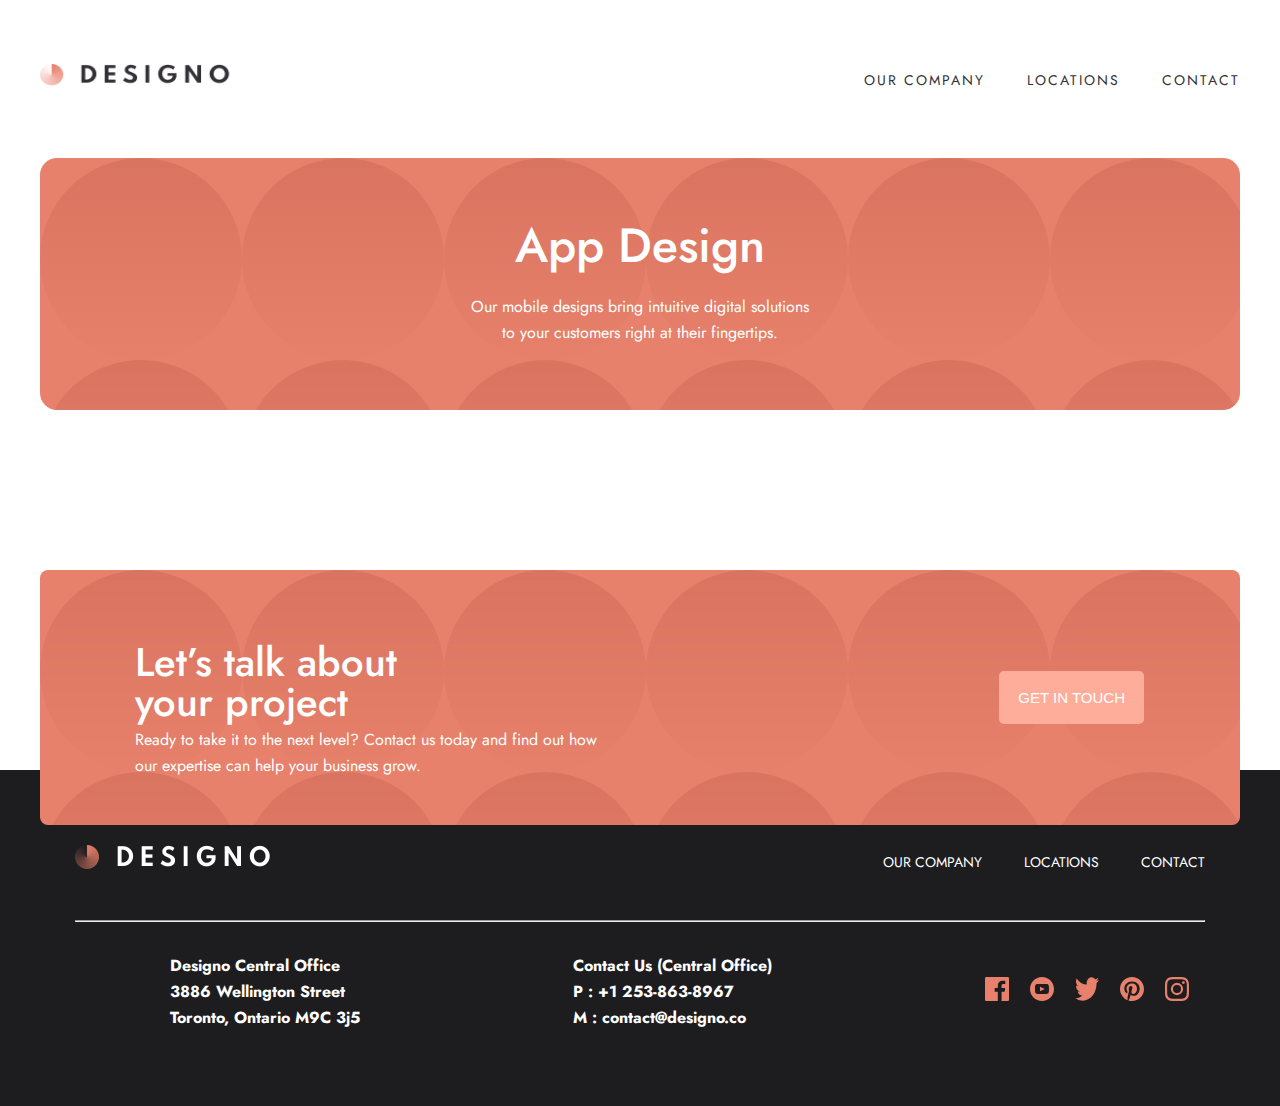
<file: html/app-design.html>
<!DOCTYPE html>
<html lang="en">
<head>
    <meta charset="UTF-8">
    <meta name="viewport" content="width=device-width, initial-scale=1.0">
    <title>Designo</title>
    <link rel="stylesheet" href="../css/app-design.css">
</head>
<body>
    <!-- HEADER -->
    <header class="header">
        <div class="header__container container">
            <div class="head__left">
              <img src="../images/shared/desktop/logo-dark.png" width="196" height="24" alt="logo logo-dark picture">
            </div>
            <div class="head__right">
                <ul>
                    <li><a href="../html/">OUR COMPANY</a></li>
                    <li><a href="./html/locations.html">LOCATIONS</a></li>
                    <li><a href="./html/contact.html">CONTACT</a></li>
                </ul>
            </div>
        </div>
</header>
<!-- HERO QISMI -->
<div class="hero__container container">
    <h1>App Design</h1>
    <p>Our mobile designs bring intuitive digital solutions <br>
        to your customers right at their fingertips.</p>
</div>

<!-- MAIN QISMI -->
<div class="about">
    <div class="about__container container">
        <div class="about__left">
            <h4>Let’s talk about <br> your project</h4>
        <p>Ready to take it to the next level? Contact us today and find out how <br> our expertise can help your business grow.</p>
        </div>
        <div class="about__right">
            <button>GET IN TOUCH</button>
        </div>
    </div>
</div>
   <!-- FOOTER -->
   <footer class="footer__container container">
    <div class="foot__top">
        <div class="foot__left">
            <img src="../images/shared/desktop/logo-light.png" width="202" height="27px" alt="logo-light">
        </div>
        <div class="foot__right">
            <ul class="nav__list">
                <li class="nav__item"><a href="#" class="nav__link">OUR COMPANY</a></li>
                <li class="nav__item"><a href="#" class="nav__link">LOCATIONS</a></li>
                <li class="nav__item"><a href="#" class="nav__link">CONTACT</a></li>
            </ul>
        </div>
    </div>
    <hr>
    <div class="foot__bottom">
        <div class="footer__left">
         <ul>
            <li><a  href="#">Designo Central Office</a></li>
            <li><a href="#">3886 Wellington Street</a></li>
            <li><a href="#">Toronto, Ontario M9C 3j5</a></li>
         </ul>
        </div>
        <div class="footer__center">
           <ul>
            <li><a href="#">Contact Us (Central Office)</a></li>
            <li><a href="#">P : +1 253-863-8967</a></li>
            <li><a href="#">M : contact@designo.co</a></li>
           </ul>
        </div>
        <div class="footer__right">
           <a href="#"><img src="../images/shared/desktop/icon-facebook.svg" width="24" height="24" alt="facebook"></a>
           <a href="#"><img src="../images/shared/desktop/icon-youtube.svg" width="24" height="24" alt="youtube"></a>
           <a href="#"><img src="../images/shared/desktop/icon-twitter.svg" width="24" height="24" alt="twitter"></a>
           <a href="#"><img src="../images/shared/desktop/icon-pinterest.svg" width="24" height="24" alt="pintereset"></a>
           <a href="#"><img src="../images/shared/desktop/icon-instagram.svg" width="24" height="24" alt="instagram"></a>
        </div>
    </div>
</footer>
</body>
</html>
</file>
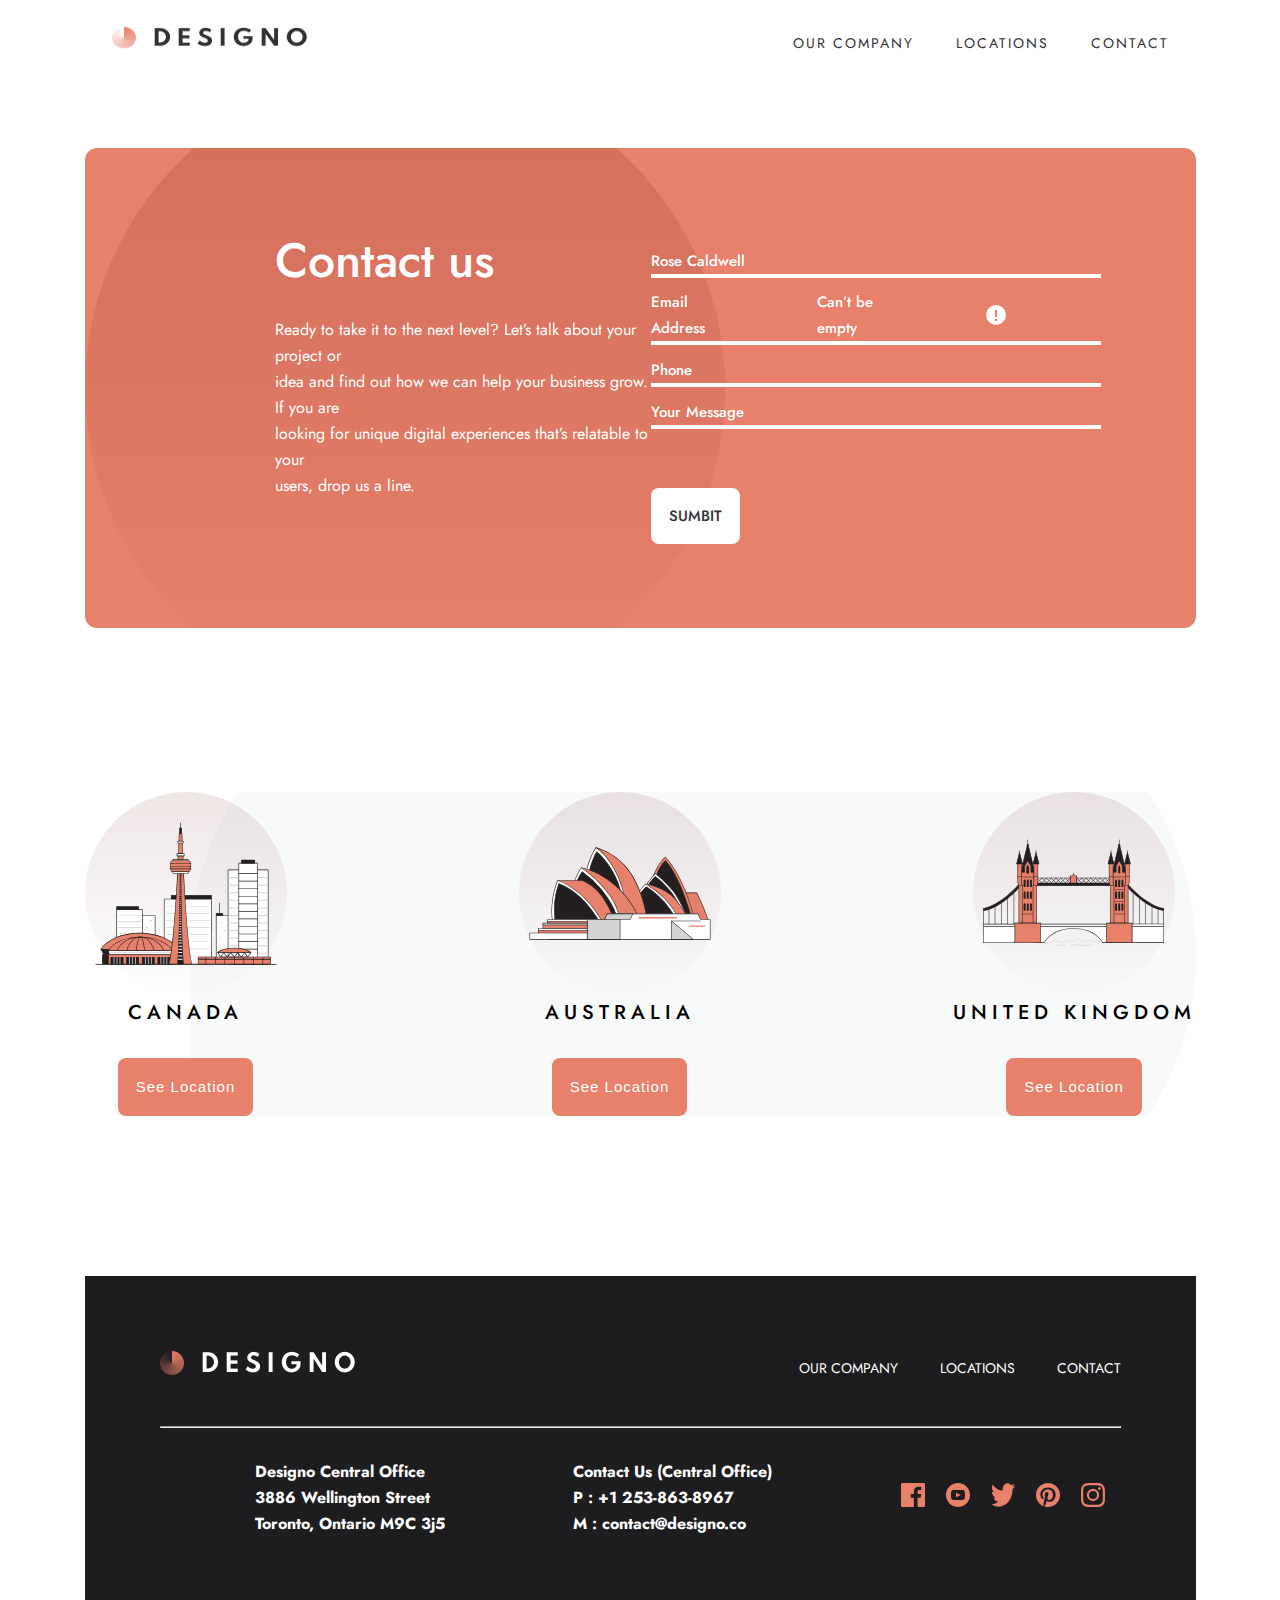
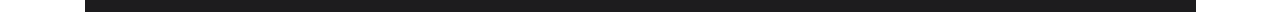
<file: html/contact.html>
<!DOCTYPE html>
<html lang="en">
<head>
    <meta charset="UTF-8">
    <meta name="viewport" content="width=device-width, initial-scale=1.0">
    <title>Designo</title>
    <link rel="stylesheet" href="../css/contact.css">
    
</head>
<body>
    <!-- HEADER -->
    <header class="header">
        <div class="header__container container">
            <div class="head__left">
                <a href="../index.html"><img src="../images/shared/desktop/logo-dark.png" width="202" height="24" alt="logo-dark"></a>
            </div>
            <div class="head__right">
                <ul>
                    <li><a href="#">OUR COMPANY</a></li>
                    <li><a href="#">LOCATIONS</a></li>
                    <li><a href="#">CONTACT</a></li>
                </ul>
            </div>
        </div>
    </header>
    <!-- HEADER -->
    <!-- MAIN -->
    <main class="main container">
      <div class="main__container">
       <div class="main__left">
        <h1>Contact us</h1>
        <p>Ready to take it to the next level? Let’s talk about your project or <br> idea and find out how we can help your business grow. If you are <br> looking for unique digital experiences that’s relatable to your <br> users, drop us a line.</p>
       </div>
       <div class="main__right">
        <h5>Rose Caldwell</h5>
       <div class="email">
        <p>Email Address</p>
        <p class="empty">Can’t be empty</p>
        <img src="../images/contact/desktop/icon-error.svg" alt="icon-error">
       </div>
        
        <p class="phone">Phone</p>
        <p class="message">Your Message</p>
       
        <a href="#">SUMBIT</a>
       </div>
      </div>
    </main>
    <!-- MAIN -->
    <section class="section__container container">
        <div class="section__mine1">
            <img src="../images/shared/desktop/illustration-canada.svg" alt="canada">
            <h5>CANADA</h5>
            <button>See Location</button>
        </div>
        <div class="section__mine2">
            <img src="../images/shared/desktop/illustration-australia.svg" alt="Australia">
            <h5>AUSTRALIA</h5>
            <button>See Location</button>
        </div>
        <div class="section__mine3">
            <img src="../images/shared/desktop/illustration-united-kingdom.svg" alt="UNITED KINGDOM">
            <h5>UNITED KINGDOM</h5>
            <button>See Location</button>
        </div>
    </section>
        <footer class="footer__container container">
            <div class="foot__top">
                <div class="foot__left">
                    <img src="../images/shared/desktop/logo-light.png" width="202" height="27px" alt="logo-light">
                </div>
                <div class="foot__right">
                    <ul class="nav__list">
                        <li class="nav__item"><a href="#" class="nav__link">OUR COMPANY</a></li>
                        <li class="nav__item"><a href="#" class="nav__link">LOCATIONS</a></li>
                        <li class="nav__item"><a href="#" class="nav__link">CONTACT</a></li>
                    </ul>
                </div>
            </div>
            <hr>
            <div class="foot__bottom">
                <div class="footer__left">
                 <ul>
                    <li><a  href="#">Designo Central Office</a></li>
                    <li><a href="#">3886 Wellington Street</a></li>
                    <li><a href="#">Toronto, Ontario M9C 3j5</a></li>
                 </ul>
                </div>
                <div class="footer__center">
                   <ul>
                    <li><a href="#">Contact Us (Central Office)</a></li>
                    <li><a href="#">P : +1 253-863-8967</a></li>
                    <li><a href="#">M : contact@designo.co</a></li>
                   </ul>
                </div>
                <div class="footer__right">
                   <a href="#"><img src="../images/shared/desktop/icon-facebook.svg" width="24" height="24" alt="facebook"></a>
                   <a href="#"><img src="../images/shared/desktop/icon-youtube.svg" width="24" height="24" alt="youtube"></a>
                   <a href="#"><img src="../images/shared/desktop/icon-twitter.svg" width="24" height="24" alt="twitter"></a>
                   <a href="#"><img src="../images/shared/desktop/icon-pinterest.svg" width="24" height="24" alt="pintereset"></a>
                   <a href="#"><img src="../images/shared/desktop/icon-instagram.svg" width="24" height="24" alt="instagram"></a>
                </div>
            </div>
        </footer>
</body>
</html>
</file>
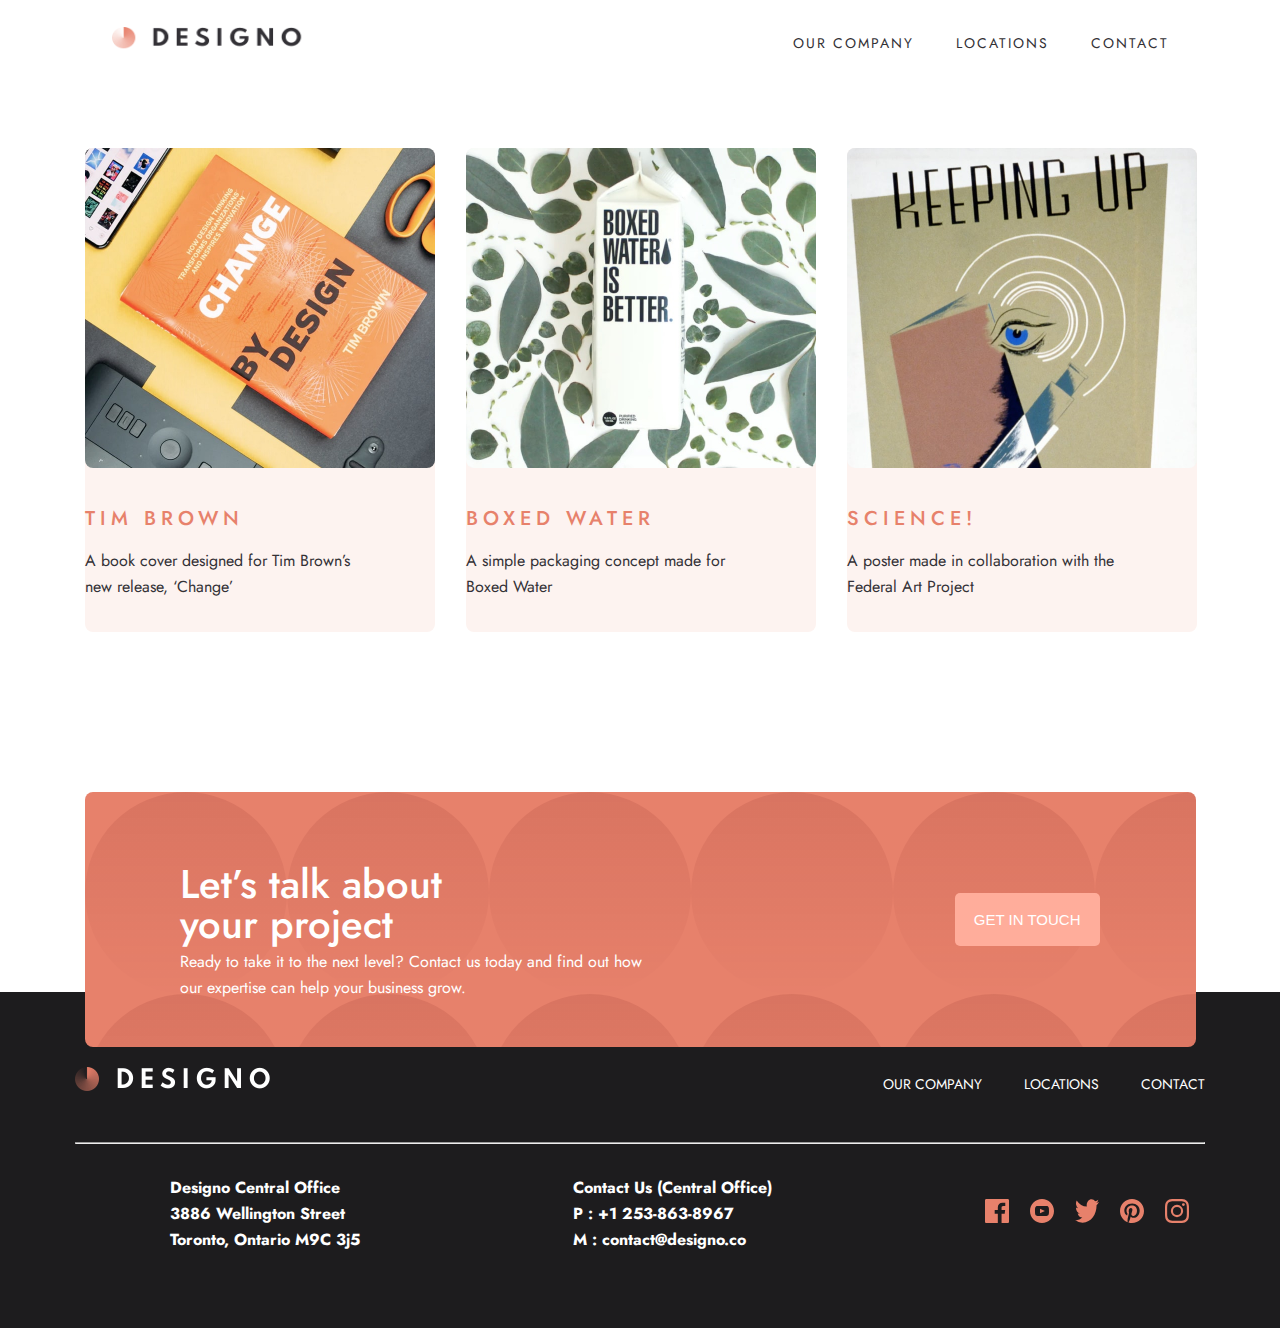
<file: html/graphic-design.html>
<!DOCTYPE html>
<html lang="en">

<head>
    <meta charset="UTF-8">
    <meta name="viewport" content="width=device-width, initial-scale=1.0">
    <title>GRAFIC Designo</title>
    <link rel="stylesheet" href="../css/graphic-design.css">
</head>

<body>
    <!-- HEADER QISMI-->
    <header class="header">
        <div class="header__container container">
            <div class="head__left">
                <img src="../images/shared/desktop/logo-dark.png" width="196" height="24" alt="logo logo-dark picture">
            </div>
            <div class="head__right">
                <ul>
                    <li><a href="./html/web-design.html">OUR COMPANY</a></li>
                    <li><a href="./html/locations.html">LOCATIONS</a></li>
                    <li><a href="./html/contact.html">CONTACT</a></li>
                </ul>
            </div>
        </div>
        <div class="hero__container container">
            <div class="hero__shop">
                <img src="../images/graphic-design/desktop/image-change.jpg" width="350" height="320"
                    alt="image-change">
                <h5>TIM BROWN</h5>
                <p>A book cover designed for Tim Brown’s <br> new release, ‘Change’</p>
            </div>
            <div class="hero__shop">
                <img src="../images/graphic-design/desktop/image-boxed-water.jpg" width="350" height="320"
                    alt="image-change">
                <h5>BOXED WATER</h5>
                <p>A simple packaging concept made for <br> Boxed Water</p>
            </div>
            <div class="hero__shop">
                <img src="../images/graphic-design/desktop/image-science.jpg" width="350" height="320"
                    alt="image-change">
                <h5>SCIENCE!</h5>
                <p>A poster made in collaboration with the <br> Federal Art Project</p>
            </div>
        </div>
    </header>

<!-- ABOUT US QISMI -->
    <div class="about">
        <div class="about__container container">
            <div class="about__left">
                <h4>Let’s talk about <br> your project</h4>
                <p>Ready to take it to the next level? Contact us today and find out how <br> our expertise can help
                    your business grow.</p>
            </div>
            <div class="about__right">
                <button>GET IN TOUCH</button>
            </div>
        </div>
    </div>

    <!-- FOOTER QISMI -->
    <footer class="footer__container container">
        <div class="foot__top">
            <div class="foot__left">
                <img src="../images/shared/desktop/logo-light.png" width="202" height="27px" alt="logo-light">
            </div>
            <div class="foot__right">
                <ul class="nav__list">
                    <li class="nav__item"><a href="#" class="nav__link">OUR COMPANY</a></li>
                    <li class="nav__item"><a href="#" class="nav__link">LOCATIONS</a></li>
                    <li class="nav__item"><a href="#" class="nav__link">CONTACT</a></li>
                </ul>
            </div>
        </div>
        <hr>
        <div class="foot__bottom">
            <div class="footer__left">
                <ul>
                    <li><a href="#">Designo Central Office</a></li>
                    <li><a href="#">3886 Wellington Street</a></li>
                    <li><a href="#">Toronto, Ontario M9C 3j5</a></li>
                </ul>
            </div>
            <div class="footer__center">
                <ul>
                    <li><a href="#">Contact Us (Central Office)</a></li>
                    <li><a href="#">P : +1 253-863-8967</a></li>
                    <li><a href="#">M : contact@designo.co</a></li>
                </ul>
            </div>
            <div class="footer__right">
                <a href="#"><img src="../images/shared/desktop/icon-facebook.svg" width="24" height="24"
                        alt="facebook"></a>
                <a href="#"><img src="../images/shared/desktop/icon-youtube.svg" width="24" height="24"
                        alt="youtube"></a>
                <a href="#"><img src="../images/shared/desktop/icon-twitter.svg" width="24" height="24"
                        alt="twitter"></a>
                <a href="#"><img src="../images/shared/desktop/icon-pinterest.svg" width="24" height="24"
                        alt="pintereset"></a>
                <a href="#"><img src="../images/shared/desktop/icon-instagram.svg" width="24" height="24"
                        alt="instagram"></a>
            </div>
        </div>
    </footer>

</body>

</html>
</file>
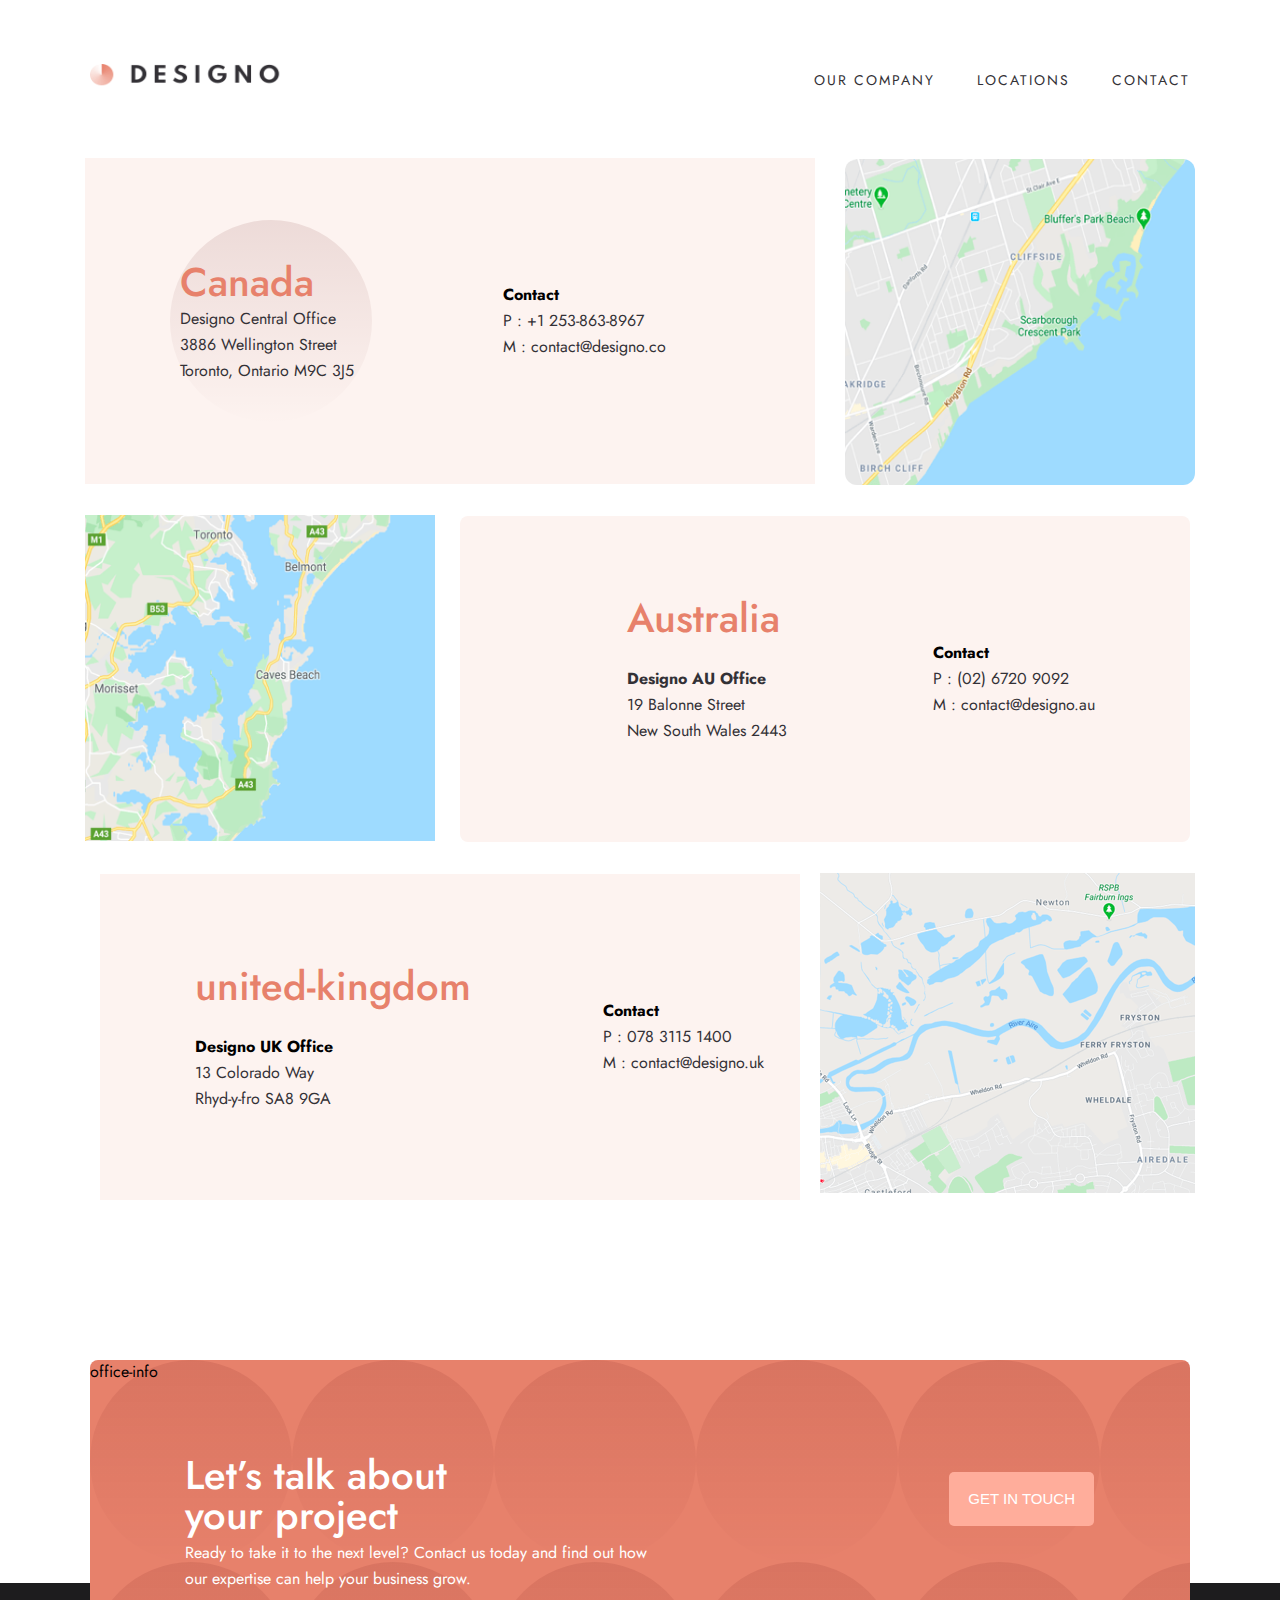
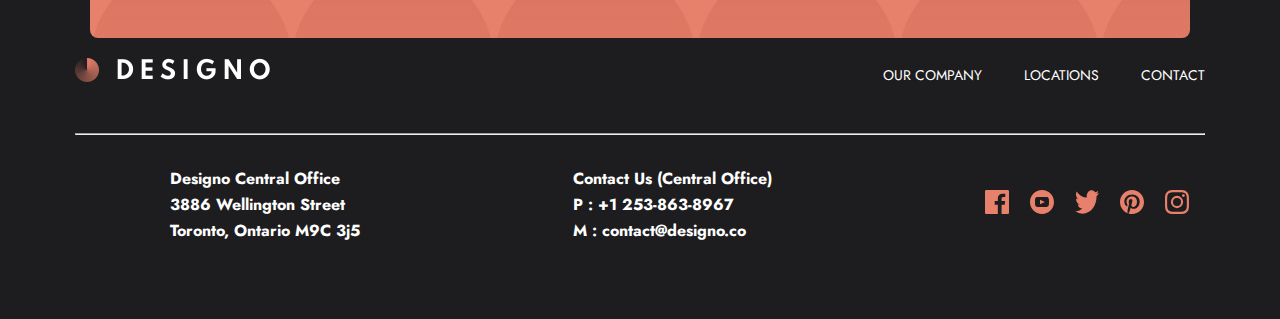
<file: html/locations.html>
<!DOCTYPE html>
<html lang="en">

<head>
  <meta charset="UTF-8" />
  <meta name="viewport" content="width=device-width, initial-scale=1.0" />
  <title>Designo</title>
  <link rel="stylesheet" href="../css/locations.css" />
</head>

<body>
  <!-- HEADER QISMI-->
  <header class="header">
    <div class="header__container container">
      <div class="head__left">
        <a href="../index.html"><img src="../images/shared/desktop/logo-dark.png" width="196" height="24"
            alt="logo logo-dark picture" /></a>
      </div>
      <div class="head__right">
        <ul>
          <li><a href="../html/web-design.html">OUR COMPANY</a></li>
          <li><a href="../html/locations.html">LOCATIONS</a></li>
          <li><a href="../html/contact.html">CONTACT</a></li>
        </ul>
      </div>
    </div>
  </header>
  <!-- MAIN QISMI -->
  <main class="container main__container">
    <div class="main__left">
      <h2>Canada</h2>
      <ul>
        <li><a class="main-forcup" href="#">Designo Central Office</a></li>
        <li><a href="#">3886 Wellington Street</a></li>
        <li><a href="#">Toronto, Ontario M9C 3J5</a></li>
      </ul>
    </div>
    <div class="main__center">
      <h3>Contact</h3>
      <ul>
        <li><a href="#">P : +1 253-863-8967</a></li>
        <li><a href="#">M : contact@designo.co</a></li>
      </ul>
    </div>
    <div class="main__right">
      <img src="../images/locations/desktop/image-map-canada.png" width="350" height="326" alt="canada" />
    </div>
  </main>
<!-- CONTACT US QISMI -->
  <div class="contact-container container">
    <div class="map-section">
      <img src="../images/locations/desktop/image-map-australia.png" width="350" height="326" alt="Map of Australia" />
    </div>
    <div class="drop-info">
      <h2>Australia</h2>
      <h3>Designo AU Office </h3>
      <ul>
        <li><a href="#">19 Balonne Street</a></li>
        <li><a href="#">New South Wales 2443</a></li>
      </ul>
    </div>
    <div class="contact-info">
      <h3>Contact</h3>
      <ul>
        <li><a href="#">P : (02) 6720 9092</a></li>
        <li><a href="#">M : contact@designo.au</a></li>
      </ul>
    </div>
  </div>
  <!-- HERO QISMI -->
  <div class="hero__container container">
    <div class="hero__left">
      <h2>united-kingdom</h2>
      <h4>Designo UK Office</h4>
      <ul>
        <li><a href="#">13 Colorado Way</a></li>
        <li><a href="#">Rhyd-y-fro SA8 9GA</a></li>
      </ul>
    </div>
    <div class="hero__center">
      <h4>Contact</h4>
      <ul>
        <li><a href="#">P : 078 3115 1400</a></li>
        <li><a href="#">M : contact@designo.uk</a></li>
      </ul>
    </div>
    <div class="hero__right">
      <img src="../images/locations/desktop/image-map-united-kingdom.png" alt="united-kingdom" />
    </div>
  </div>
  <!-- ABOUT QISMI -->
  <div class="about">
    <div class="about__container container">
      <div class="about__left">
        office-info
        <h4>
          Let’s talk about <br />
          your project
        </h4>
        <p>
          Ready to take it to the next level? Contact us today and find out
          how <br />
          our expertise can help your business grow.
        </p>
      </div>
      <div class="about__right">
        <button>GET IN TOUCH</button>
      </div>
    </div>
  </div>
    <!-- FOOTER QISMI-->

  <footer class="footer__container container">
    <div class="foot__top">
      <div class="foot__left">
        <img src="../images/shared/desktop/logo-light.png" width="202" height="27px" alt="logo-light" />
      </div>
      <div class="foot__right">
        <ul class="nav__list">
          <li class="nav__item">
            <a href="#" class="nav__link">OUR COMPANY</a>
          </li>
          <li class="nav__item">
            <a href="#" class="nav__link">LOCATIONS</a>
          </li>
          <li class="nav__item"><a href="#" class="nav__link">CONTACT</a></li>
        </ul>
      </div>
    </div>
    <hr />
    <div class="foot__bottom">
      <div class="footer__left">
        <ul>
          <li><a href="#">Designo Central Office</a></li>
          <li><a href="#">3886 Wellington Street</a></li>
          <li><a href="#">Toronto, Ontario M9C 3j5</a></li>
        </ul>
      </div>
      <div class="footer__center">
        <ul>
          <li><a href="#">Contact Us (Central Office)</a></li>
          <li><a href="#">P : +1 253-863-8967</a></li>
          <li><a href="#">M : contact@designo.co</a></li>
        </ul>
      </div>
      <div class="footer__right">
        <a href="#"><img src="../images/shared/desktop/icon-facebook.svg" width="24" height="24" alt="facebook" /></a>
        <a href="#"><img src="../images/shared/desktop/icon-youtube.svg" width="24" height="24" alt="youtube" /></a>
        <a href="#"><img src="../images/shared/desktop/icon-twitter.svg" width="24" height="24" alt="twitter" /></a>
        <a href="#"><img src="../images/shared/desktop/icon-pinterest.svg" width="24" height="24"
            alt="pintereset" /></a>
        <a href="#"><img src="../images/shared/desktop/icon-instagram.svg" width="24" height="24" alt="instagram" /></a>
      </div>
    </div>
  </footer>
</body>

</html>
</file>
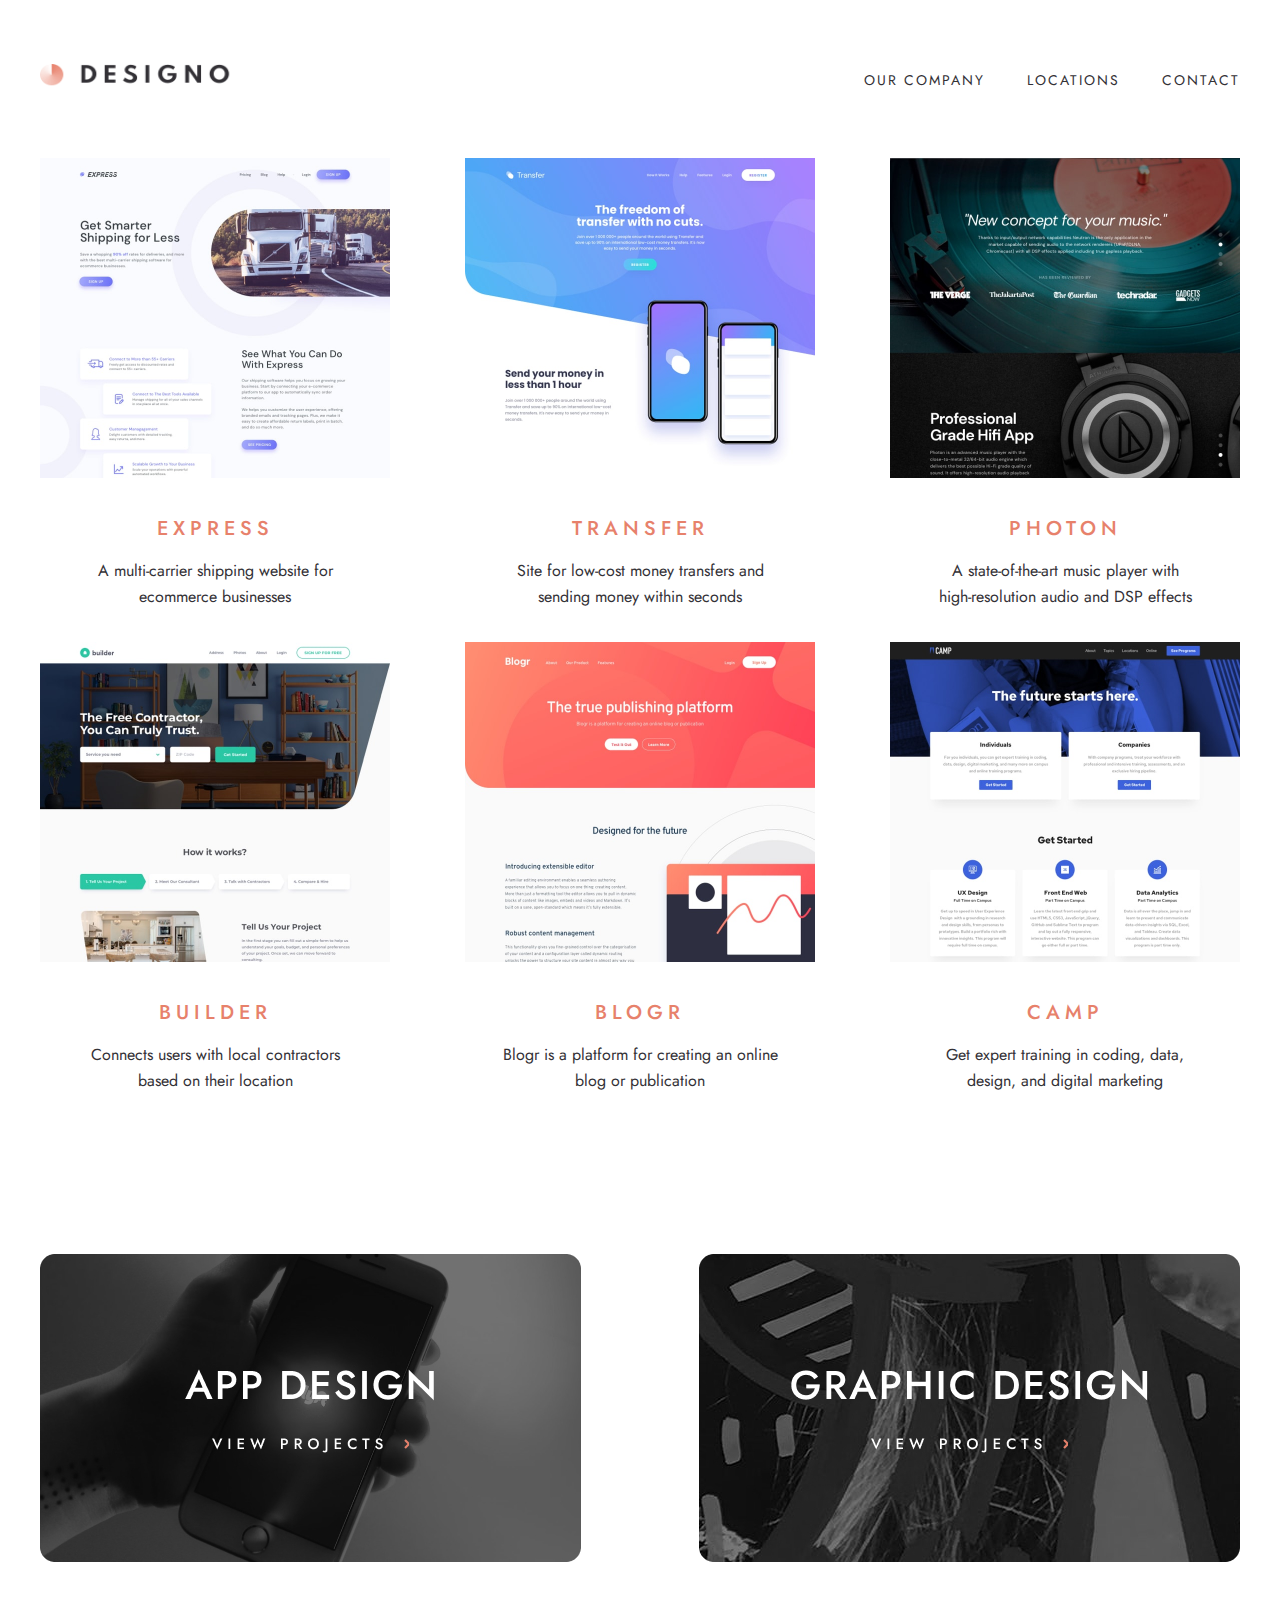
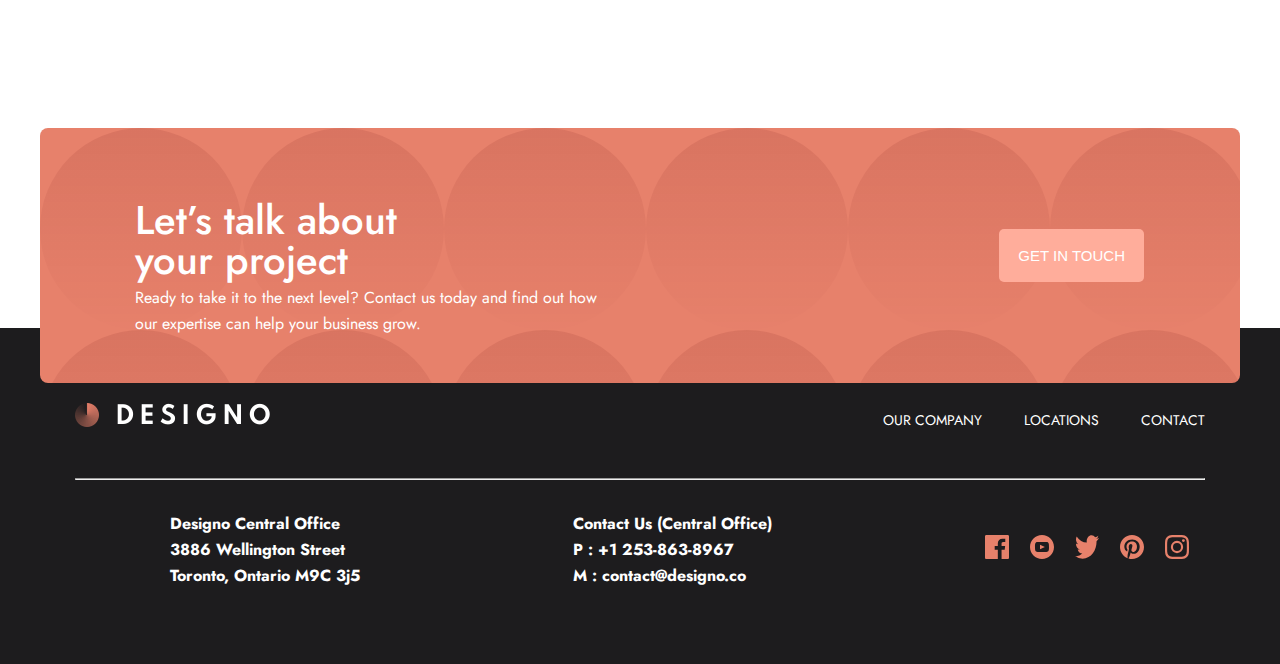
<file: html/web-design.html>
<!DOCTYPE html>
<html lang="en">

<head>
    <meta charset="UTF-8">
    <meta name="viewport" content="width=device-width, initial-scale=1.0">
    <title>Designo</title>
    <link rel="stylesheet" href="../css/web-design.css">
</head>

<body>

    <!-- HEADER QISMI -->
    <header class="header">
        <div class="header__container container">
            <div class="head__left">
                <a href="../index.html"><img src="../images/shared/desktop/logo-dark.png" width="196" height="24"
                        alt="logo logo-dark picture"></a>
            </div>
            <div class="head__right">
                <ul>
                    <li><a href="../html/app-design.html">OUR COMPANY</a></li>
                    <li><a href="../html/locations.html">LOCATIONS</a></li>
                    <li><a href="../html/contact.html">CONTACT</a></li>
                </ul>
            </div>
        </div>
    </header>
    <!-- MAIN 1 QISMI -->
    <main class="container main__container">
        <div class="main__picture">
            <img src="../images/web-design/desktop/image-express.jpg" width="350" height="320" alt="express">
            <h4>EXPRESS</h4>
            <p>A multi-carrier shipping website for <br> ecommerce businesses</p>
        </div>
        <div class="main__picture">
            <img src="../images/web-design/desktop/image-transfer.jpg" width="350" height="320" alt="transfer">
            <h4>TRANSFER</h4>
            <p>Site for low-cost money transfers and <br> sending money within seconds</p>
        </div>
        <div class="main__picture">
            <img src="../images/web-design/desktop/image-photon.jpg" width="350" height="320" alt="photon">
            <h4>PHOTON</h4>
            <p>A state-of-the-art music player with <br> high-resolution audio and DSP effects</p>
        </div>
    </main>

    <!-- MAIN 2 QISMI -->
    <div class="picture__container container">
        <div class="picture__link">
            <img src="../images/web-design/desktop/image-builder.jpg" width="350" height="320" alt="builder">
            <h4>BUILDER</h4>
            <p>Connects users with local contractors <br> based on their location</p>
        </div>
        <div class="picture__link">
            <img src="../images/web-design/desktop/image-blogr.jpg" width="350" height="320" alt="blogr">
            <h4>BLOGR</h4>
            <p>Blogr is a platform for creating an online <br> blog or publication</p>
        </div>
        <div class="picture__link">
            <img src="../images/web-design/desktop/image-camp.jpg" width="350" height="320" alt="camp">
            <h4>CAMP</h4>
            <p>Get expert training in coding, data, <br> design, and digital marketing</p>
        </div>
    </div>
    <!-- REMOTED QISMI -->
    <div class="design__container container">
        <div class="design">
            <img src="../images/home/desktop/image-app-design.jpg" width="541" height="308" alt="image-app-design">
        </div>
        <div class="design">
            <img src="../images/home/desktop/image-graphic-design.jpg" width="541" height="308"
                alt="image-graphic-design">
        </div>
    </div>
    <!-- CONTACT US QISMI -->
    <div class="about">
        <div class="about__container container">
            <div class="about__left">
                <h4>Let’s talk about <br> your project</h4>
                <p>Ready to take it to the next level? Contact us today and find out how <br> our expertise can help
                    your business grow.</p>
            </div>
            <div class="about__right">
                <button>GET IN TOUCH</button>
            </div>
        </div>
    </div>

    <!-- FOOTER QISMI -->
    <footer class="footer__container container">
        <div class="foot__top">
            <div class="foot__left">
                <img src="../images/shared/desktop/logo-light.png" width="202" height="27px" alt="logo-light">
            </div>
            <div class="foot__right">
                <ul class="nav__list">
                    <li class="nav__item"><a href="#" class="nav__link">OUR COMPANY</a></li>
                    <li class="nav__item"><a href="#" class="nav__link">LOCATIONS</a></li>
                    <li class="nav__item"><a href="#" class="nav__link">CONTACT</a></li>
                </ul>
            </div>
        </div>
        <hr>
        <div class="foot__bottom">
            <div class="footer__left">
                <ul>
                    <li><a href="#">Designo Central Office</a></li>
                    <li><a href="#">3886 Wellington Street</a></li>
                    <li><a href="#">Toronto, Ontario M9C 3j5</a></li>
                </ul>
            </div>
            <div class="footer__center">
                <ul>
                    <li><a href="#">Contact Us (Central Office)</a></li>
                    <li><a href="#">P : +1 253-863-8967</a></li>
                    <li><a href="#">M : contact@designo.co</a></li>
                </ul>
            </div>
            <div class="footer__right">
                <a href="#"><img src="../images/shared/desktop/icon-facebook.svg" width="24" height="24"
                        alt="facebook"></a>
                <a href="#"><img src="../images/shared/desktop/icon-youtube.svg" width="24" height="24"
                        alt="youtube"></a>
                <a href="#"><img src="../images/shared/desktop/icon-twitter.svg" width="24" height="24"
                        alt="twitter"></a>
                <a href="#"><img src="../images/shared/desktop/icon-pinterest.svg" width="24" height="24"
                        alt="pintereset"></a>
                <a href="#"><img src="../images/shared/desktop/icon-instagram.svg" width="24" height="24"
                        alt="instagram"></a>
            </div>
        </div>
    </footer>

</body>

</html>
</file>
<file: css/app-design.css>
/*
* Prefixed by https://autoprefixer.github.io
* PostCSS: v8.4.14,
* Autoprefixer: v10.4.7
* Browsers: last 4 version
*/

@import "./fonts.css";
@import "./global.css";

* {
  margin: 0;
  padding: 0;
  -webkit-box-sizing: border-box;
  box-sizing: border-box;
}

body {
  font-family: "Jost", sans-serif;
}

a {
  text-decoration: none;
}

li {
  list-style: none;
}

.container {
  max-width: 1200px;
  width: 100%;
  margin: 0 auto;
}

/* ANIMATION QISMI */
a {
  position: relative;
}

a::after {
  -webkit-transform: scaleX(0);
  -ms-transform: scaleX(0);
  transform: scaleX(0);
  -webkit-transition: -webkit-transform 0.5s ease;
  transition: -webkit-transform 0.5s ease;
  -o-transition: transform 0.5s ease;
  transition: transform 0.5s ease;
  transition: transform 0.5s ease, -webkit-transform 0.5s ease;
}

a:active {
  font-size: 12px;
  color: cyan;
}

a:hover {
  -webkit-transform: scaleZ(0.5s);
  transform: scaleZ(0.5s);
  color: gold;
}

/* HEADER QISMI QISMI */
.header__container {
  display: -webkit-box;
  display: -ms-flexbox;
  display: flex;
  -webkit-box-align: center;
  -ms-flex-align: center;
  align-items: center;
  -webkit-box-pack: justify;
  -ms-flex-pack: justify;
  justify-content: space-between;
  padding-top: 64px;
  margin-bottom: 64px;
}

.head__right ul {
  display: -webkit-box;
  display: -ms-flexbox;
  display: flex;
  -webkit-box-align: center;
  -ms-flex-align: center;
  align-items: center;
  -webkit-box-pack: justify;
  -ms-flex-pack: justify;
  justify-content: space-between;
  gap: 42px;
}

.head__right a {
  font-size: 14px;
  font-weight: 400;
  line-height: 14px;
  letter-spacing: 2px;
  color: #333136;
}

/* HERO QISMI */
.hero__container {
  text-align: center;
  margin-bottom: 160px;
  background-color: #e7816b;
  height: 252px;
  border-radius: 17px;
  background-image: url(../images/home/desktop/Oval-Copy.svg);
}

.hero__container p {
  font-size: 16px;
  font-weight: 400;
  line-height: 26px;
  color: #FFFFFF;

}

.hero__container h1 {
  padding-top: 64px;
  font-size: 48px;
  font-weight: 500;
  line-height: 48px;
  color: #ffffff;
  margin-bottom: 24px;
}

/* ABOUT QISMI */
.about {
  position: relative;
}

.about__container {
  display: -webkit-box;
  display: -ms-flexbox;
  display: flex;
  -webkit-box-align: center;
  -ms-flex-align: center;
  align-items: center;
  -webkit-box-pack: justify;
  -ms-flex-pack: justify;
  justify-content: space-between;
  background-color: #e7816b;
  background-image: url(../images/home/desktop/Oval-Copy.svg);
  border-radius: 8px;
  margin-bottom: -55px;
}

.about__left h4 {
  font-size: 40px;
  font-weight: 500;
  line-height: 40px;
  margin-bottom: 5px;
  margin-top: 72px;
  margin-left: 95px;
  color: #ffffff;
}

.about__left p {
  font-size: 16px;
  font-weight: 400;
  line-height: 26px;
  margin-bottom: 46px;
  margin-left: 95px;
  color: #ffffff;
}

.about__right button {
  padding: 16px 19px;
  border: none;
  background-color: #ffad9b;
  color: white;
  margin-right: 96px;
  border-radius: 5px;
  font-size: 15px;
  font-weight: 500;
  line-height: 21.68px;
  cursor: pointer;
  -webkit-transition: all 0.5s;
  -o-transition: all 0.5s;
  transition: all 0.5s;
}

/* FOOTER QISMI */
.footer__container {
  max-width: 1440px;
  background-color: #1d1c1e;
  padding: 75px;
}

.foot__top {
  display: -webkit-box;
  display: -ms-flexbox;
  display: flex;
  -webkit-box-align: center;
  -ms-flex-align: center;
  align-items: center;
  -webkit-box-pack: justify;
  -ms-flex-pack: justify;
  justify-content: space-between;
  margin-bottom: 42px;
}

.foot__top ul {
  display: -webkit-box;
  display: -ms-flexbox;
  display: flex;
  -webkit-box-align: center;
  -ms-flex-align: center;
  align-items: center;
  -webkit-box-pack: justify;
  -ms-flex-pack: justify;
  justify-content: space-between;
  gap: 42px;
}

.foot__top a {
  font-size: 14px;
  font-weight: 400;
  line-height: 14px;
  color: #ffffff;
}

hr {
  margin-top: 42px;
  margin-bottom: 31px;
}

.foot__bottom {
  display: -webkit-box;
  display: -ms-flexbox;
  display: flex;
  -webkit-box-align: center;
  -ms-flex-align: center;
  align-items: center;
  -webkit-box-pack: justify;
  -ms-flex-pack: justify;
  justify-content: space-between;
}

.footer__left a {
  font-size: 16px;
  font-weight: 700;
  line-height: 26px;
  color: #ffffff;
  margin-left: 95px;
}

.footer__center a {
  font-size: 16px;
  font-weight: 700;
  line-height: 26px;
  color: #ffffff;
}

.footer__right img {
  width: 24px;
  height: 24px;
  gap: 16px;
  -webkit-transition: all 0.5s;
  -o-transition: all 0.5s;
  transition: all 0.5s;
}

.footer__right a {
  width: 24px;
  height: 24px;
  margin-right: 16px;
}
</file>
<file: css/contact.css>
/*
* Prefixed by https://autoprefixer.github.io
* PostCSS: v8.4.14,
* Autoprefixer: v10.4.7
* Browsers: last 4 version
*/

@import "./fonts.css";
@import './global.css';

* {
  margin: 0;
  padding: 0;
  -webkit-box-sizing: border-box;
  box-sizing: border-box;
}

body {
  font-family: "Jost", sans-serif;
}

.container {
  max-width: 1111px;
  width: 100%;
  margin: 0 auto;
}

a {
  text-decoration: none;
}

li {
  list-style: none;
}

/* HEADER QISMI */

.header__container {
  display: -webkit-box;
  display: -ms-flexbox;
  display: flex;
  -webkit-box-align: center;
  -ms-flex-align: center;
  align-items: center;
  -webkit-box-pack: justify;
  -ms-flex-pack: justify;
  justify-content: space-between;
  padding: 27px;
  margin-bottom: 64px;
}

.head__right ul {
  -webkit-box-align: center;
  -ms-flex-align: center;
  align-items: center;
  display: -webkit-box;
  display: -ms-flexbox;
  display: flex;
  -webkit-box-pack: justify;
  -ms-flex-pack: justify;
  justify-content: space-between;
  gap: 42px;
}

.head__right a {
  font-family: Jost;
  font-size: 14px;
  font-weight: 400;
  line-height: 14px;
  letter-spacing: 2px;
  text-align: left;
  color: #333136;
}

/* MAIN QISMI */
.main__container {
  display: -webkit-box;
  display: -ms-flexbox;
  display: flex;
  -webkit-box-align: center;
  -ms-flex-align: center;
  align-items: center;
  -webkit-box-pack: justify;
  -ms-flex-pack: justify;
  justify-content: space-between;
  background-color: #e7816b;
  height: 480px;
  border-radius: 12px;
  padding: 95px;
  background-image: url(../images/home/desktop/bg-pattern-hero-home.svg);
  background-repeat: no-repeat;
  background-position: left;
  margin-bottom: 164px;
}

.main__left h1 {
  font-size: 48px;
  font-weight: 500;
  line-height: 48px;
  color: #ffffff;
  margin-bottom: 32px;
}

.main__left p {
  font-size: 16px;
  font-weight: 400;
  line-height: 26px;
  color: #ffffff;
}

.main__right h5 {
  font-size: 15px;
  font-weight: 500;
  line-height: 26px;
  color: #ffffff;
  margin-bottom: 11px;
  border-bottom: 4px solid white;
}

.email {
  font-size: 15px;
  font-weight: 500;
  line-height: 26px;
  color: #ffffff;
  display: -webkit-box;
  display: -ms-flexbox;
  display: flex;
  -webkit-box-align: center;
  -ms-flex-align: center;
  align-items: center;
  -webkit-box-pack: justify;
  -ms-flex-pack: justify;
  justify-content: space-between;
  margin-bottom: 12px;
  border-bottom: 4px solid white;
}

.email,
.empty {
  gap: 100px;
}

.empty img {
  font-size: 12px;
  font-weight: 400;
  line-height: 26px;
  color: #ffffff;
  margin-bottom: 12px;
  border-bottom: 4px solid white;
  text-align: right;
}

.main__right .phone {
  font-size: 15px;
  font-weight: 500;
  line-height: 26px;
  color: #ffffff;
  margin-bottom: 12px;
  border-bottom: 4px solid white;
}

.main__right .message {
  font-size: 15px;
  font-weight: 500;
  line-height: 26px;
  color: #ffffff;
  margin-bottom: 75px;
  border-bottom: 4px solid white;
}

.main__right a {
  background-color: white;
  padding: 17px 18px;
  border-radius: 8px;
  color: #333136;
  font-size: 15px;
  font-weight: 500;
  line-height: 21.68px;
}

/* CONTACT QISMI */
.section__container {
  display: -webkit-box;
  display: -ms-flexbox;
  display: flex;
  -webkit-box-align: center;
  -ms-flex-align: center;
  align-items: center;
  -webkit-box-pack: justify;
  -ms-flex-pack: justify;
  justify-content: space-between;
  text-align: center;
  background-image: url(../images/home/desktop/background_image.svg);
  background-repeat: no-repeat;
  background-position: right;
  margin-bottom: 160px;
}

.section__mine1 {
  background-image: url(../images/home/desktop/Oval-Copy.svg);
  background-repeat: no-repeat;
  background-position: top;
}

.section__mine1 h5 {
  font-size: 20px;
  font-weight: 500;
  line-height: 26px;
  letter-spacing: 5px;
  margin-bottom: 32px;
}

.section__mine2 h5 {
  font-size: 20px;
  font-weight: 500;
  line-height: 26px;
  letter-spacing: 5px;
  margin-bottom: 32px;
}

.section__mine3 h5 {
  font-size: 20px;
  font-weight: 500;
  line-height: 26px;
  letter-spacing: 5px;
  margin-bottom: 32px;
}

.section__mine1 button {
  font-size: 15px;
  font-weight: 500;
  line-height: 21.68px;
  letter-spacing: 1px;
  padding: 18px;
  border: none;
  background-color: #e7816b;
  border-radius: 8px;
  color: white;
  -webkit-transition: all 0.5s;
  -o-transition: all 0.5s;
  transition: all 0.5s;
}

.section__mine2 button {
  font-size: 15px;
  font-weight: 500;
  line-height: 21.68px;
  letter-spacing: 1px;
  padding: 18px;
  border: none;
  background-color: #e7816b;
  border-radius: 8px;
  color: white;
  -webkit-transition: all 0.5s;
  -o-transition: all 0.5s;
  transition: all 0.5s;
}

.section__mine3 button {
  font-size: 15px;
  font-weight: 500;
  line-height: 21.68px;
  letter-spacing: 1px;
  padding: 18px;
  border: none;
  background-color: #e7816b;
  border-radius: 8px;
  color: white;
  -webkit-transition: all 0.5s;
  -o-transition: all 0.5s;
  transition: all 0.5s;
}

.section__mine2 {
  background-image: url(../images/home/desktop/Oval-Copy.svg);
  background-repeat: no-repeat;
  background-position: top;
}

.section__mine3 {
  background-image: url(../images/home/desktop/Oval-Copy.svg);
  background-repeat: no-repeat;
  background-position: top;
}

/* FOOOTER QISMI */
.footer__container {
  background-color: #1d1c1e;
  padding: 75px;
}

.foot__top {
  display: -webkit-box;
  display: -ms-flexbox;
  display: flex;
  -webkit-box-align: center;
  -ms-flex-align: center;
  align-items: center;
  -webkit-box-pack: justify;
  -ms-flex-pack: justify;
  justify-content: space-between;
  margin-bottom: 42px;
}

.foot__top ul {
  display: -webkit-box;
  display: -ms-flexbox;
  display: flex;
  -webkit-box-align: center;
  -ms-flex-align: center;
  align-items: center;
  -webkit-box-pack: justify;
  -ms-flex-pack: justify;
  justify-content: space-between;
  gap: 42px;
}

.foot__top a {
  font-size: 14px;
  font-weight: 400;
  line-height: 14px;
  color: #ffffff;
}

hr {
  margin-top: 42px;
  margin-bottom: 31px;
}

.foot__bottom {
  display: -webkit-box;
  display: -ms-flexbox;
  display: flex;
  -webkit-box-align: center;
  -ms-flex-align: center;
  align-items: center;
  -webkit-box-pack: justify;
  -ms-flex-pack: justify;
  justify-content: space-between;
}

.footer__left a {
  font-size: 16px;
  font-weight: 700;
  line-height: 26px;
  color: #ffffff;
  margin-left: 95px;
}

.footer__center a {
  font-size: 16px;
  font-weight: 700;
  line-height: 26px;
  color: #ffffff;
}

.footer__right img {
  width: 24px;
  height: 24px;
  gap: 16px;
  -webkit-transition: all 0.5s;
  -o-transition: all 0.5s;
  transition: all 0.5s;
}

.footer__right a {
  width: 24px;
  height: 24px;
  margin-right: 16px;
}

/* RESPONSIVE DIZAYN QISMI */
@media (max-width: 1200px) {
  .header__container {
    -webkit-box-orient: vertical;
    -webkit-box-direction: normal;
    -ms-flex-direction: column;
    flex-direction: column;
    -webkit-box-align: center;
    -ms-flex-align: center;
    align-items: center;
    text-align: center;
    padding: 20px;
  }

  .head__right ul {
    -webkit-box-orient: vertical;
    -webkit-box-direction: normal;
    -ms-flex-direction: column;
    flex-direction: column;
    gap: 20px;
  }

  .main__container,
  .section__container {
    -webkit-box-orient: vertical;
    -webkit-box-direction: normal;
    -ms-flex-direction: column;
    flex-direction: column;
    -webkit-box-align: center;
    -ms-flex-align: center;
    align-items: center;
    padding: 40px;
    height: auto;
    margin-bottom: 120px;
  }

  .main__left h1 {
    font-size: 36px;
    line-height: 42px;
  }

  .main__right {
    margin-top: 30px;
  }

  .footer__container {
    padding: 40px;
  }

  .foot__top {
    -webkit-box-orient: vertical;
    -webkit-box-direction: normal;
    -ms-flex-direction: column;
    flex-direction: column;
    -webkit-box-align: center;
    -ms-flex-align: center;
    align-items: center;
    gap: 20px;
  }

  .foot__bottom {
    -webkit-box-orient: vertical;
    -webkit-box-direction: normal;
    -ms-flex-direction: column;
    flex-direction: column;
    -webkit-box-align: center;
    -ms-flex-align: center;
    align-items: center;
    gap: 20px;
  }
}


@media (max-width: 982px) {
  .header__container {
    padding: 15px;
  }

  .main__container {
    padding: 20px;
  }

  .main__left h1 {
    font-size: 28px;
    line-height: 36px;
  }

  .main__left p,
  .main__right h5,
  .main__right .phone,
  .main__right .email,
  .main__right .message {
    font-size: 14px;
    line-height: 22px;
  }

  .main__right a {
    padding: 14px 16px;
    font-size: 14px;
  }

  .section__container {
    padding: 20px;
    margin-bottom: 80px;
  }

  .footer__container {
    padding: 20px;
  }

  .footer__left a,
  .footer__center a {
    margin-left: 0;
    text-align: center;
    display: block;
    margin-bottom: 10px;
  }

  .footer__right img,
  .footer__right a {
    width: 20px;
    height: 20px;
  }
}

@media (max-width: 576px) {

  .header__container,
  .main__container,
  .section__container {
    padding: 10px;
  }

  .main__left h1 {
    font-size: 24px;
    line-height: 32px;
  }

  .main__left p {
    font-size: 14px;
    line-height: 20px;
  }

  .main__right {
    padding-top: 20px;
  }

  .main__right a {
    width: 100%;
    text-align: center;
    padding: 10px;
  }

  .footer__container {
    padding: 10px;
  }

  .footer__left a,
  .footer__center a {
    text-align: center;
    margin: 0 auto;
    display: block;
    margin-bottom: 10px;
  }

  .footer__right a {
    margin-right: 10px;
  }

  .footer__right img {
    width: 20px;
    height: 20px;
  }
}
</file>
<file: css/graphic-design.css>
/*
* Prefixed by https://autoprefixer.github.io
* PostCSS: v8.4.14,
* Autoprefixer: v10.4.7
* Browsers: last 4 version
*/

@import "./global.css";

* {
  margin: 0;
  padding: 0;
  -webkit-box-sizing: border-box;
          box-sizing: border-box;
}

body {
  font-family: "Jost", sans-serif;
}

.container {
  max-width: 1111px;
  width: 100%;
  margin: 0 auto;
}

/* ANIMATSIYA QISMI */
a {
  position: relative;
  -webkit-transition: all 0.5s;
  -o-transition: all 0.5s;
  transition: all 0.5s;
}

a::after {
  content: "";
  position: absolute;
  -webkit-transform: scaleY(0);
      -ms-transform: scaleY(0);
          transform: scaleY(0);
  -webkit-transition: -webkit-transform 0.5s ease;
  transition: -webkit-transform 0.5s ease;
  -o-transition: transform 0.5s ease;
  transition: transform 0.5s ease;
  transition: transform 0.5s ease, -webkit-transform 0.5s ease;
}

a:hover::after {
  -webkit-transform: scaleZ(1);
          transform: scaleZ(1);
}

a {
  text-decoration: none;
}

li {
  list-style: none;
}

/* HEADER QISMI */
.header__container {
  display: -webkit-box;
  display: -ms-flexbox;
  display: flex;
  -webkit-box-align: center;
      -ms-flex-align: center;
          align-items: center;
  -webkit-box-pack: justify;
      -ms-flex-pack: justify;
          justify-content: space-between;
  padding: 27px;
  margin-bottom: 64px;
}

.head__right ul {
  -webkit-box-align: center;
      -ms-flex-align: center;
          align-items: center;
  display: -webkit-box;
  display: -ms-flexbox;
  display: flex;
  -webkit-box-pack: justify;
      -ms-flex-pack: justify;
          justify-content: space-between;
  gap: 42px;
}

.head__right a {
  font-size: 14px;
  font-weight: 400;
  line-height: 14px;
  letter-spacing: 2px;
  color: #333136;
}

/* HERO QISMI */
.hero__container {
  display: -webkit-box;
  display: -ms-flexbox;
  display: flex;
  -webkit-box-align: center;
      -ms-flex-align: center;
          align-items: center;
  -webkit-box-pack: justify;
      -ms-flex-pack: justify;
          justify-content: space-between;
  gap: 31px;
  margin-bottom: 160px;
  border-radius: 8px;
}

.hero__shop h5 {
  font-size: 20px;
  font-weight: 500;
  line-height: 26px;
  letter-spacing: 5px;
  color: #e7816b;
  margin-bottom: 16px;
  margin-top: 32px;
}

.hero__shop p {
  font-size: 16px;
  font-weight: 400;
  line-height: 26px;
  color: #333136;
  margin-bottom: 32px;
}

.hero__shop {
  background-color: #FDF3F0;
  border-radius: 8px;
}

.hero__shop img {
  border-radius: 8px;
}

.about {
  position: relative;
}

.about__container {
  display: -webkit-box;
  display: -ms-flexbox;
  display: flex;
  -webkit-box-align: center;
      -ms-flex-align: center;
          align-items: center;
  -webkit-box-pack: justify;
      -ms-flex-pack: justify;
          justify-content: space-between;
  background-color: #e7816b;
  background-image: url(../images/home/desktop/Oval-Copy.svg);
  border-radius: 8px;
  margin-bottom: -55px;
}

.about__left h4 {
  font-size: 40px;
  font-weight: 500;
  line-height: 40px;
  margin-bottom: 5px;
  margin-top: 72px;
  margin-left: 95px;
  color: #ffffff;
}

.about__left p {
  font-size: 16px;
  font-weight: 400;
  line-height: 26px;
  margin-bottom: 46px;
  margin-left: 95px;
  color: #ffffff;
}

.about__right button {
  padding: 16px 19px;
  border: none;
  background-color: #ffad9b;
  color: white;
  margin-right: 96px;
  border-radius: 5px;
  font-size: 15px;
  font-weight: 500;
  line-height: 21.68px;
  cursor: pointer;
  -webkit-transition: all 0.5s;
  -o-transition: all 0.5s;
  transition: all 0.5s;
}

/* FOOTER QISMI */
.footer__container {
  max-width: 1440px;
  background-color: #1d1c1e;
  padding: 75px;
}

.foot__top {
  display: -webkit-box;
  display: -ms-flexbox;
  display: flex;
  -webkit-box-align: center;
      -ms-flex-align: center;
          align-items: center;
  -webkit-box-pack: justify;
      -ms-flex-pack: justify;
          justify-content: space-between;
  margin-bottom: 42px;
}

.foot__top ul {
  display: -webkit-box;
  display: -ms-flexbox;
  display: flex;
  -webkit-box-align: center;
      -ms-flex-align: center;
          align-items: center;
  -webkit-box-pack: justify;
      -ms-flex-pack: justify;
          justify-content: space-between;
  gap: 42px;
}

.foot__top a {
  font-size: 14px;
  font-weight: 400;
  line-height: 14px;
  color: #ffffff;
}

hr {
  margin-top: 42px;
  margin-bottom: 31px;
}

.foot__bottom {
  display: -webkit-box;
  display: -ms-flexbox;
  display: flex;
  -webkit-box-align: center;
      -ms-flex-align: center;
          align-items: center;
  -webkit-box-pack: justify;
      -ms-flex-pack: justify;
          justify-content: space-between;
}

.footer__left a {
  font-size: 16px;
  font-weight: 700;
  line-height: 26px;
  color: #ffffff;
  margin-left: 95px;
}



.footer__center a {
  font-size: 16px;
  font-weight: 700;
  line-height: 26px;
  color: #ffffff;
}

.footer__right img {
  width: 24px;
  height: 24px;
  gap: 16px;
  -webkit-transition: all 0.5s;
  -o-transition: all 0.5s;
  transition: all 0.5s;
}

.footer__right a {
  width: 24px;
  height: 24px;
  margin-right: 16px;
}
</file>
<file: css/locations.css>
/*
* Prefixed by https://autoprefixer.github.io
* PostCSS: v8.4.14,
* Autoprefixer: v10.4.7
* Browsers: last 4 version
*/

@import "./fonts.css";

* {
  margin: 0;
  padding: 0;
  -webkit-box-sizing: border-box;
  box-sizing: border-box;
}

body {
  font-family: "Jost", sans-serif;
}

.container {
  max-width: 1100px;
  width: 100%;
  margin: 0 auto;
}

/* HEADER QISMI */
.header__container {
  display: -webkit-box;
  display: -ms-flexbox;
  display: flex;
  -webkit-box-align: center;
  -ms-flex-align: center;
  align-items: center;
  -webkit-box-pack: justify;
  -ms-flex-pack: justify;
  justify-content: space-between;
  padding-top: 64px;
  margin-bottom: 64px;
}

.head__right ul {
  display: -webkit-box;
  display: -ms-flexbox;
  display: flex;
  -webkit-box-align: center;
  -ms-flex-align: center;
  align-items: center;
  -webkit-box-pack: justify;
  -ms-flex-pack: justify;
  justify-content: space-between;
  list-style: none;
  gap: 42px;
}

.head__right a {
  font-size: 14px;
  font-weight: 400;
  line-height: 14px;
  letter-spacing: 2px;
  text-decoration: none;
  color: #333136;
}

/* MAIN QISMI */
.main__container {
  display: -webkit-box;
  display: -ms-flexbox;
  display: flex;
  -webkit-box-align: center;
  -ms-flex-align: center;
  align-items: center;
  -webkit-box-pack: justify;
  -ms-flex-pack: justify;
  justify-content: space-between;
  position: relative;
  padding-left: 95px;
  background-color: #fdf3f0;
  margin-bottom: 32px;
  width: 730px;
  height: 326px;
  left: -190px;
  background-image: url(../images/home/desktop/Oval-Copy.svg);
  background-repeat: no-repeat;
  background-position: center left 85px;
}

.main-forcup {
  font-size: 16px;
  font-weight: 700;
  line-height: 26px;
  color: #033136;
}

.main__left ul {
  list-style: none;
}

.main__left h2 {
  font-size: 40px;
  font-weight: 500;
  line-height: 48px;
  color: #E7816B;
}

.main__left a {
  text-decoration: none;
  font-size: 16px;
  font-weight: 400;
  line-height: 26px;
  color: #333136;
}

.main__center ul {
  list-style: none;
}

.main__center a {
  text-decoration: none;
  font-size: 16px;
  font-weight: 400;
  line-height: 26px;
  color: #333136;
}

.main__center h3 {
  font-size: 16px;
  font-weight: 700;
  line-height: 26px;
}

.main__right img {
  border-radius: 12px;
  position: absolute;
  left: 760px;
  top: 1px;
}

/* COMTACT US QISMI */
.contact-container {
  display: -webkit-box;
  display: -ms-flexbox;
  display: flex;
  -webkit-box-align: center;
  -ms-flex-align: center;
  align-items: center;
  -webkit-box-pack: justify;
  -ms-flex-pack: justify;
  justify-content: space-between;
  position: relative;
  border-radius: 8px;
  padding: 20px;
  background-color: #fdf3f0;
  width: 730px;
  height: 326px;
  left: 185px;
  margin-bottom: 32px;
  padding-right: 95px;
}

.map-section img {
  position: absolute;
  left: -375px;
  top: -1px;
}

.info-section {
  -webkit-box-flex: 1;
  -ms-flex: 1;
  flex: 1;
  padding: 20px;
  border-radius: 8px;
}

.drop-info {
  margin-bottom: 20px;
}

.drop-info ul {
  list-style: none;
}

.drop-info a {
  text-decoration: none;
  font-size: 16px;
  font-weight: 400;
  line-height: 26px;
  color: #333136;
}

.drop-info h3 {
  font-size: 16px;
  font-weight: 700;
  line-height: 26px;
  color: #333136;
}

.drop-info h2 {
  font-size: 40px;
  font-weight: 500;
  line-height: 48px;
  color: #e7816b;
  margin-bottom: 24px;
}

.contact-info ul {
  list-style: none;
}

.contact-info a {
  text-decoration: none;
  font-size: 16px;
  font-weight: 400;
  line-height: 26px;
  color: #333136;
}

.contact-info h3 {
  font-size: 16px;
  font-weight: 700;
  line-height: 26px;

}

/* HERO QISMI */
.hero__container {
  display: -webkit-box;
  display: -ms-flexbox;
  display: flex;
  -webkit-box-align: center;
  -ms-flex-align: center;
  align-items: center;
  -webkit-box-pack: justify;
  -ms-flex-pack: justify;
  justify-content: space-between;
  position: relative;
  background-color: #fdf3f0;
  width: 700px;
  height: 326px;
  left: -190px;
  margin-bottom: 160px;
}

.hero__right img {
  position: absolute;
  left: 720px;
  top: -1px;
}

.hero__left h2 {
  font-size: 40px;
  font-weight: 500;
  line-height: 48px;
  color: #e7816b;
  margin-bottom: 24px;
  padding-left: 95px;
}

.hero__left h4 {
  font-size: 16px;
  font-weight: 700;
  line-height: 26px;
  padding-left: 95px;

}

.hero__left ul {
  list-style: none;
}

.hero__left a {
  text-decoration: none;
  font-size: 16px;
  font-weight: 400;
  line-height: 26px;
  color: #333136;
  padding-left: 95px;
}

.hero__center h4 {
  font-size: 16px;
  font-weight: 700;
  line-height: 26px;
  padding-left: 95px
}

.hero__center ul {
  list-style: none;
}

.hero__center a {
  text-decoration: none;
  font-size: 16px;
  font-weight: 400;
  line-height: 26px;
  color: #333136;
  padding-left: 95px;
}

/* about */
.about {
  position: relative;
}

.about__container {
  display: -webkit-box;
  display: -ms-flexbox;
  display: flex;
  -webkit-box-align: center;
  -ms-flex-align: center;
  align-items: center;
  -webkit-box-pack: justify;
  -ms-flex-pack: justify;
  justify-content: space-between;
  background-color: #e7816b;
  background-image: url(../images/home/desktop/Oval-Copy.svg);
  border-radius: 8px;
  margin-bottom: -55px;
}

.about__left h4 {
  font-size: 40px;
  font-weight: 500;
  line-height: 40px;
  margin-bottom: 5px;
  margin-top: 72px;
  margin-left: 95px;
  color: #ffffff;
}

.about__left p {
  font-size: 16px;
  font-weight: 400;
  line-height: 26px;
  margin-bottom: 46px;
  margin-left: 95px;
  color: #ffffff;
}

.about__right button {
  padding: 16px 19px;
  border: none;
  background-color: #ffad9b;
  color: white;
  margin-right: 96px;
  border-radius: 5px;
  font-size: 15px;
  font-weight: 500;
  line-height: 21.68px;
  cursor: pointer;
  -webkit-transition: all 0.5s;
  -o-transition: all 0.5s;
  transition: all 0.5s;
}

/* footer */
.footer__container {
  max-width: 1440px;
  background-color: #1d1c1e;
  padding: 75px;
}

.foot__top {
  display: -webkit-box;
  display: -ms-flexbox;
  display: flex;
  -webkit-box-align: center;
  -ms-flex-align: center;
  align-items: center;
  -webkit-box-pack: justify;
  -ms-flex-pack: justify;
  justify-content: space-between;
  margin-bottom: 42px;
}

.foot__top ul {
  list-style: none;
  display: -webkit-box;
  display: -ms-flexbox;
  display: flex;
  -webkit-box-align: center;
  -ms-flex-align: center;
  align-items: center;
  -webkit-box-pack: justify;
  -ms-flex-pack: justify;
  justify-content: space-between;
  gap: 42px;
}

.foot__top a {
  text-decoration: none;
  font-size: 14px;
  font-weight: 400;
  line-height: 14px;
  color: #ffffff;
}

hr {
  margin-top: 42px;
  margin-bottom: 31px;
}

.foot__bottom {
  display: -webkit-box;
  display: -ms-flexbox;
  display: flex;
  -webkit-box-align: center;
  -ms-flex-align: center;
  align-items: center;
  -webkit-box-pack: justify;
  -ms-flex-pack: justify;
  justify-content: space-between;
}

.footer__left ul li {
  list-style: none;
}

.footer__left a {
  text-decoration: none;
  font-size: 16px;
  font-weight: 700;
  line-height: 26px;
  color: #ffffff;
  margin-left: 95px;
}

.footer__center ul li {
  list-style: none;
}

.footer__center a {
  font-size: 16px;
  font-weight: 700;
  line-height: 26px;
  color: #ffffff;
  text-decoration: none;
}

.footer__right img {
  width: 24px;
  height: 24px;
  gap: 16px;
  -webkit-transition: all 0.5s;
  -o-transition: all 0.5s;
  transition: all 0.5s;
}

.footer__right a {
  width: 24px;
  height: 24px;
  margin-right: 16px;
}

/* responsive */
@media (max-width: 1200px) {
  .header__container {
    padding: 20px;
    -webkit-box-orient: vertical;
    -webkit-box-direction: normal;
    -ms-flex-direction: column;
    flex-direction: column;
    text-align: center;
  }

  .head__right ul {
    -webkit-box-orient: vertical;
    -webkit-box-direction: normal;
    -ms-flex-direction: column;
    flex-direction: column;
    gap: 20px;
  }

  .main__container,
  .contact-container,
  .hero__container {
    width: 100%;
    padding-left: 20px;
    padding-right: 20px;
    left: 0;
  }

  .main__right img,
  .map-section img,
  .hero__right img {
    position: static;
    margin: 20px 0;
  }

  .about__container {
    -webkit-box-orient: vertical;
    -webkit-box-direction: normal;
    -ms-flex-direction: column;
    flex-direction: column;
    text-align: center;
    padding: 20px;
  }

  .footer__container {
    padding: 30px;
  }

  .foot__top {
    -webkit-box-orient: vertical;
    -webkit-box-direction: normal;
    -ms-flex-direction: column;
    flex-direction: column;
    gap: 20px;
  }
}

/* Small Devices (Tablets) */
@media (max-width: 768px) {

  .header__container,
  .about__container {
    padding-top: 20px;
  }

  .main__container,
  .contact-container,
  .hero__container {
    padding: 20px;
    height: auto;
  }

  .main__left h2,
  .hero__left h2,
  .about__left h4 {
    font-size: 30px;
  }

  .main__right img,
  .map-section img,
  .hero__right img {
    max-width: 100%;
    height: auto;
    margin: 20px 0;
  }

  .footer__left,
  .footer__center,
  .footer__right {
    text-align: center;
    margin-bottom: 20px;
  }

  .foot__bottom {
    -webkit-box-orient: vertical;
    -webkit-box-direction: normal;
    -ms-flex-direction: column;
    flex-direction: column;
    gap: 20px;
  }
}

/* Extra Small Devices (Phones) */
@media (max-width: 480px) {
  .header__container {
    padding: 10px;
  }

  .main__container,
  .contact-container,
  .hero__container {
    -webkit-box-orient: vertical;
    -webkit-box-direction: normal;
    -ms-flex-direction: column;
    flex-direction: column;
    padding: 10px;
    text-align: center;
  }

  .main__left h2,
  .hero__left h2,
  .about__left h4 {
    font-size: 24px;
  }

  .main__left ul,
  .hero__left ul,
  .about__left ul,
  .footer__left ul,
  .footer__center ul {
    padding-left: 0;
    text-align: center;
  }

  .main__right img,
  .map-section img,
  .hero__right img {
    width: 100%;
    margin: 10px 0;
  }

  .about__right button {
    width: 100%;
    padding: 10px;
  }

  .footer__container {
    padding: 20px;
  }

  .footer__left a,
  .footer__center a {
    margin-left: 0;
  }
}
</file>
<file: css/web-design.css>
/*
* Prefixed by https://autoprefixer.github.io
* PostCSS: v8.4.14,
* Autoprefixer: v10.4.7
* Browsers: last 4 version
*/

@import "./fonts.css";

* {
  margin: 0;
  padding: 0;
  -webkit-box-sizing: border-box;
          box-sizing: border-box;
}

body {
  font-family: "Jost", sans-serif;
}

.container {
  max-width: 1200px;
  width: 100%;
  margin: 0 auto;
}

a {
  text-decoration: none;
}

li {
  list-style: none;
}

/* HEADER QISMI */
.header__container {
  display: -webkit-box;
  display: -ms-flexbox;
  display: flex;
  -webkit-box-align: center;
      -ms-flex-align: center;
          align-items: center;
  -webkit-box-pack: justify;
      -ms-flex-pack: justify;
          justify-content: space-between;
  padding-top: 64px;
  margin-bottom: 64px;
}

.head__right ul {
  display: -webkit-box;
  display: -ms-flexbox;
  display: flex;
  -webkit-box-align: center;
      -ms-flex-align: center;
          align-items: center;
  -webkit-box-pack: justify;
      -ms-flex-pack: justify;
          justify-content: space-between;
  gap: 42px;
}

.head__right a {
  font-size: 14px;
  font-weight: 400;
  line-height: 14px;
  letter-spacing: 2px;
  color: #333136;
}

/* MAIN 1 QISMI */
.main__container {
  display: -webkit-box;
  display: -ms-flexbox;
  display: flex;
  -webkit-box-align: center;
      -ms-flex-align: center;
          align-items: center;
  -webkit-box-pack: justify;
      -ms-flex-pack: justify;
          justify-content: space-between;
  gap: 30px;
  text-align: center;
  margin-bottom: 32px;
}

.main__picture h4 {
  font-size: 20px;
  font-weight: 500;
  line-height: 26px;
  letter-spacing: 5px;
  color: #e7816b;
  margin-top: 32px;
  margin-bottom: 16px;
}

.main__picture p {
  font-size: 16px;
  font-weight: 400;
  line-height: 26px;
  color: #333136;

}

/* MAIN 2 QISMI */
.picture__container {
  display: -webkit-box;
  display: -ms-flexbox;
  display: flex;
  -webkit-box-align: center;
      -ms-flex-align: center;
          align-items: center;
  -webkit-box-pack: justify;
      -ms-flex-pack: justify;
          justify-content: space-between;
  gap: 30px;
  text-align: center;
  margin-bottom: 160px;
}

.picture__link h4 {
  font-size: 20px;
  font-weight: 500;
  line-height: 26px;
  letter-spacing: 5px;
  color: #e7816b;
  margin-top: 32px;
  margin-bottom: 16px;
}

.picture__link p {
  font-size: 16px;
  font-weight: 400;
  line-height: 26px;
  color: #333136;

}

/* REMOTED QISMI */
.design__container {
  display: -webkit-box;
  display: -ms-flexbox;
  display: flex;
  -webkit-box-align: center;
      -ms-flex-align: center;
          align-items: center;
  -webkit-box-pack: justify;
      -ms-flex-pack: justify;
          justify-content: space-between;
  gap: 30px;
  border-radius: 10px;
  margin-bottom: 160px;
}

.design img {
  gap: 30px;
  border-radius: 10px;
}

/* CONTACT US QISMI */
.about {
  position: relative;
}

.about__container {
  display: -webkit-box;
  display: -ms-flexbox;
  display: flex;
  -webkit-box-align: center;
      -ms-flex-align: center;
          align-items: center;
  -webkit-box-pack: justify;
      -ms-flex-pack: justify;
          justify-content: space-between;
  background-color: #e7816b;
  background-image: url(../images/home/desktop/Oval-Copy.svg);
  border-radius: 8px;
  margin-bottom: -55px;
}

.about__left h4 {
  font-size: 40px;
  font-weight: 500;
  line-height: 40px;
  margin-bottom: 5px;
  margin-top: 72px;
  margin-left: 95px;
  color: #ffffff;
}

.about__left p {
  font-size: 16px;
  font-weight: 400;
  line-height: 26px;
  margin-bottom: 46px;
  margin-left: 95px;
  color: #ffffff;
}

.about__right button {
  padding: 16px 19px;
  border: none;
  background-color: #ffad9b;
  color: white;
  margin-right: 96px;
  border-radius: 5px;
  font-size: 15px;
  font-weight: 500;
  line-height: 21.68px;
  cursor: pointer;
  -webkit-transition: all 0.5s;
  -o-transition: all 0.5s;
  transition: all 0.5s;
}

/* FOOTER QISMI */
.footer__container {
  max-width: 1440px;
  background-color: #1d1c1e;
  padding: 75px;
}

.foot__top {
  display: -webkit-box;
  display: -ms-flexbox;
  display: flex;
  -webkit-box-align: center;
      -ms-flex-align: center;
          align-items: center;
  -webkit-box-pack: justify;
      -ms-flex-pack: justify;
          justify-content: space-between;
  margin-bottom: 42px;
}

.foot__top ul {
  display: -webkit-box;
  display: -ms-flexbox;
  display: flex;
  -webkit-box-align: center;
      -ms-flex-align: center;
          align-items: center;
  -webkit-box-pack: justify;
      -ms-flex-pack: justify;
          justify-content: space-between;
  gap: 42px;
}

.foot__top a {
  font-size: 14px;
  font-weight: 400;
  line-height: 14px;
  color: #ffffff;
}

hr {
  margin-top: 42px;
  margin-bottom: 31px;
}

.foot__bottom {
  display: -webkit-box;
  display: -ms-flexbox;
  display: flex;
  -webkit-box-align: center;
      -ms-flex-align: center;
          align-items: center;
  -webkit-box-pack: justify;
      -ms-flex-pack: justify;
          justify-content: space-between;
}

.footer__left a {
  font-size: 16px;
  font-weight: 700;
  line-height: 26px;
  color: #ffffff;
  margin-left: 95px;
}

.footer__center a {
  font-size: 16px;
  font-weight: 700;
  line-height: 26px;
  color: #ffffff;
}

.footer__right img {
  width: 24px;
  height: 24px;
  gap: 16px;
  -webkit-transition: all 0.5s;
  -o-transition: all 0.5s;
  transition: all 0.5s;
}

.footer__right a {
  width: 24px;
  height: 24px;
  margin-right: 16px;
}

/* RESPONSIVE DIZAYN QISMI */
@media (max-width: 992px) {
  .header__container {
    -webkit-box-orient: vertical;
    -webkit-box-direction: normal;
        -ms-flex-direction: column;
            flex-direction: column;
    -webkit-box-align: center;
        -ms-flex-align: center;
            align-items: center;
    padding-top: 32px;
    margin-bottom: 32px;
  }

  .head__right ul {
    -webkit-box-orient: vertical;
    -webkit-box-direction: normal;
        -ms-flex-direction: column;
            flex-direction: column;
    gap: 20px;
  }

  .main__container {
    -webkit-box-orient: vertical;
    -webkit-box-direction: normal;
        -ms-flex-direction: column;
            flex-direction: column;
    text-align: center;
    gap: 20px;
    margin-bottom: 32px;
  }

  .main__picture h4,
  .main__picture p {
    margin: 0 auto;
  }

  .picture__container {
    -webkit-box-orient: vertical;
    -webkit-box-direction: normal;
        -ms-flex-direction: column;
            flex-direction: column;
    gap: 20px;
    text-align: center;
    margin-bottom: 100px;
  }

  .picture__link h4,
  .picture__link p {
    margin: 0 auto;
  }

  .design__container {
    -webkit-box-orient: vertical;
    -webkit-box-direction: normal;
        -ms-flex-direction: column;
            flex-direction: column;
    gap: 20px;
    margin-bottom: 100px;
  }

  .design img {
    width: 100%;
    height: auto;
  }

  .about__container {
    -webkit-box-orient: vertical;
    -webkit-box-direction: normal;
        -ms-flex-direction: column;
            flex-direction: column;
    text-align: center;
    padding: 32px;
  }

  .about__left h4,
  .about__left p,
  .about__right button {
    margin-left: 0;
    text-align: center;
  }

  .footer__container {
    padding: 50px 20px;
  }

  .foot__top {
    -webkit-box-orient: vertical;
    -webkit-box-direction: normal;
        -ms-flex-direction: column;
            flex-direction: column;
    -webkit-box-align: center;
        -ms-flex-align: center;
            align-items: center;
    gap: 20px;
    text-align: center;
  }

  .footer__left a,
  .footer__center a {
    margin-left: 0;
  }
}

@media (max-width: 768px) {
  .container {
    max-width: 100%;
    padding: 0 16px;
  }

  .head__right ul {
    gap: 10px;
  }

  .main__container {
    padding: 20px;
  }

  .main__picture h4 {
    font-size: 18px;
    line-height: 22px;
  }

  .main__picture p {
    font-size: 14px;
  }

  .picture__container {
    padding: 20px;
    gap: 10px;
  }

  .picture__link h4 {
    font-size: 18px;
    line-height: 22px;
  }

  .picture__link p {
    font-size: 14px;
  }

  .design__container img {
    width: 100%;
    height: auto;
  }

  .about__left h4 {
    font-size: 32px;
  }

  .about__left p {
    font-size: 14px;
  }

  .about__right button {
    padding: 14px 18px;
    font-size: 14px;
  }

  .footer__right img {
    width: 20px;
    height: 20px;
  }
}

@media (max-width: 576px) {

  .header__container,
  .main__container,
  .picture__container,
  .design__container,
  .about__container,
  .footer__container {
    padding: 10px;
  }

  .main__picture h4 {
    font-size: 16px;
    line-height: 20px;
  }

  .main__picture p {
    font-size: 12px;
  }

  .picture__link h4 {
    font-size: 16px;
    line-height: 20px;
  }

  .picture__link p {
    font-size: 12px;
  }

  .design img {
    width: 100%;
  }

  .about__left h4 {
    font-size: 24px;
    margin-top: 20px;
  }

  .about__left p {
    font-size: 12px;
    line-height: 20px;
  }

  .footer__left a,
  .footer__center a {
    font-size: 14px;
    text-align: center;
    line-height: 22px;
  }

  .footer__right a {
    margin-right: 10px;
  }

  .foot__top ul,
  .foot__bottom {
    -webkit-box-orient: vertical;
    -webkit-box-direction: normal;
        -ms-flex-direction: column;
            flex-direction: column;
    -webkit-box-align: center;
        -ms-flex-align: center;
            align-items: center;
    gap: 15px;
  }
}
</file>
